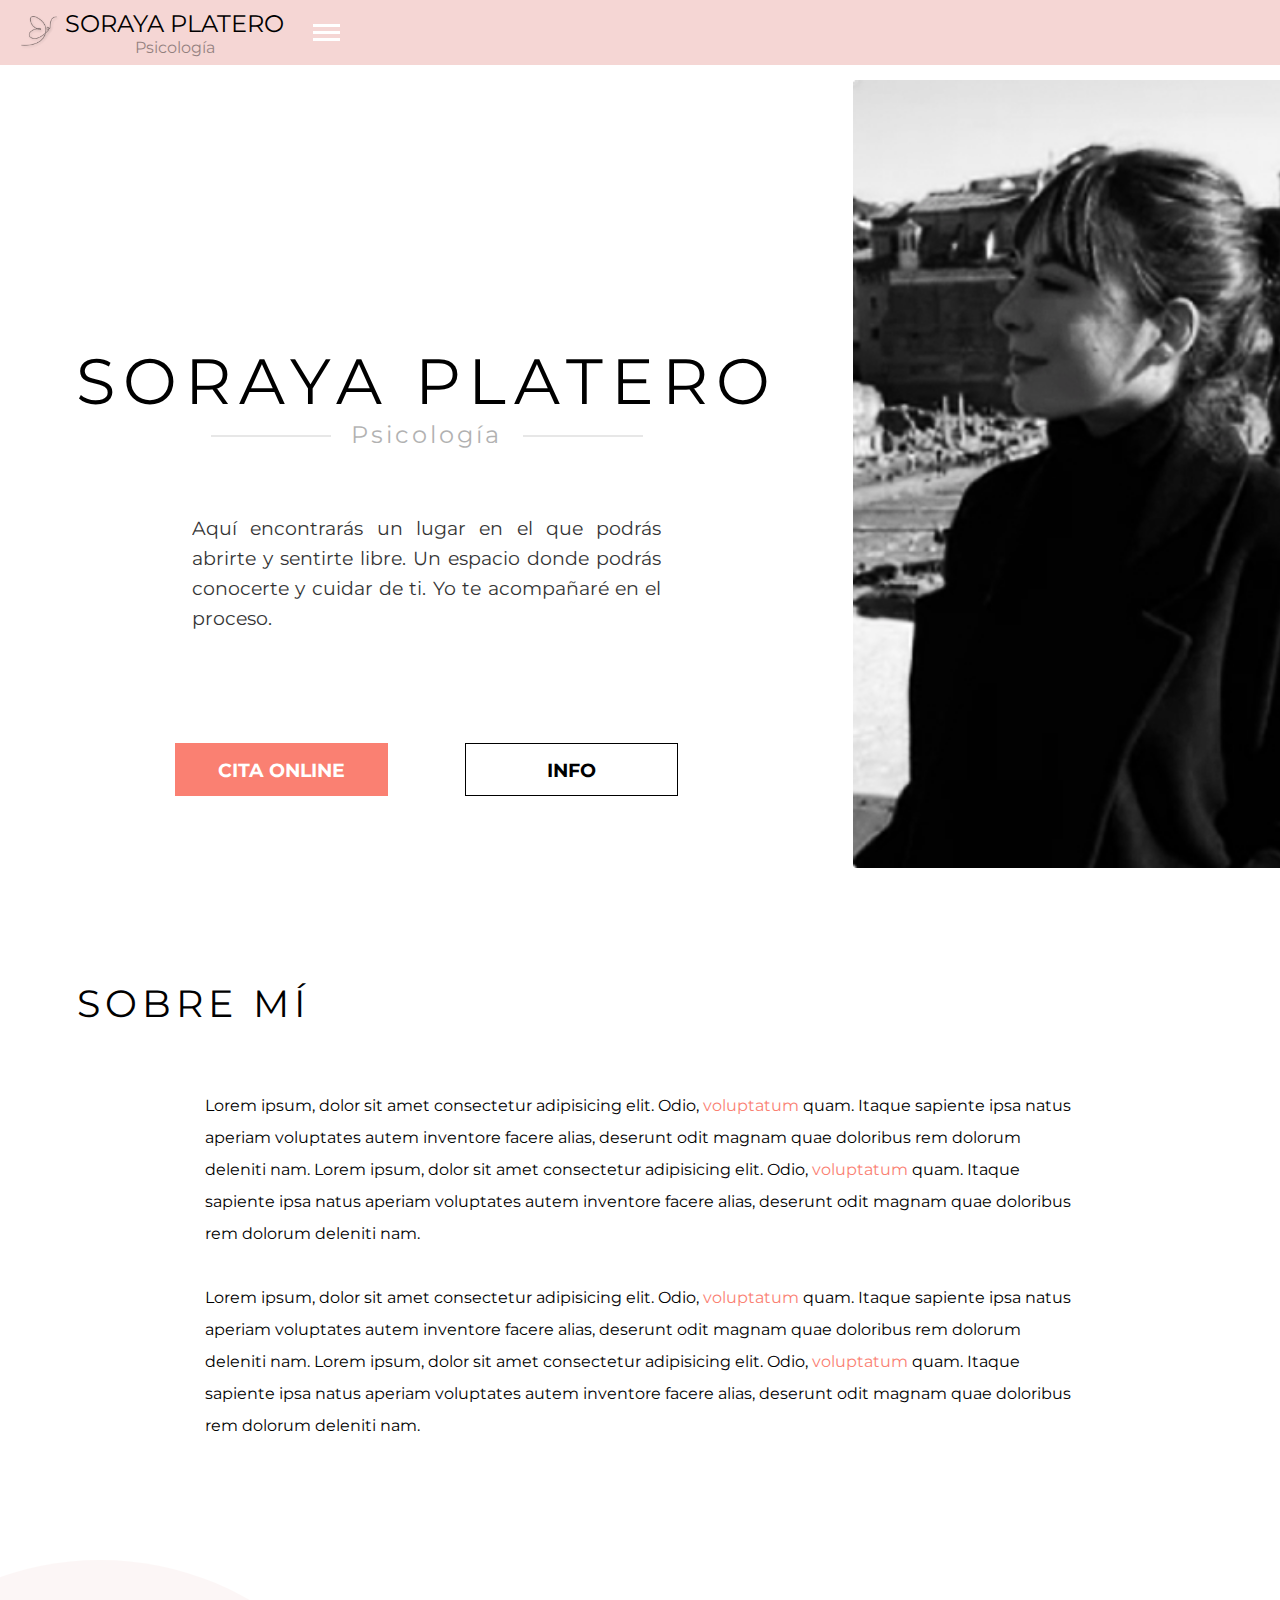
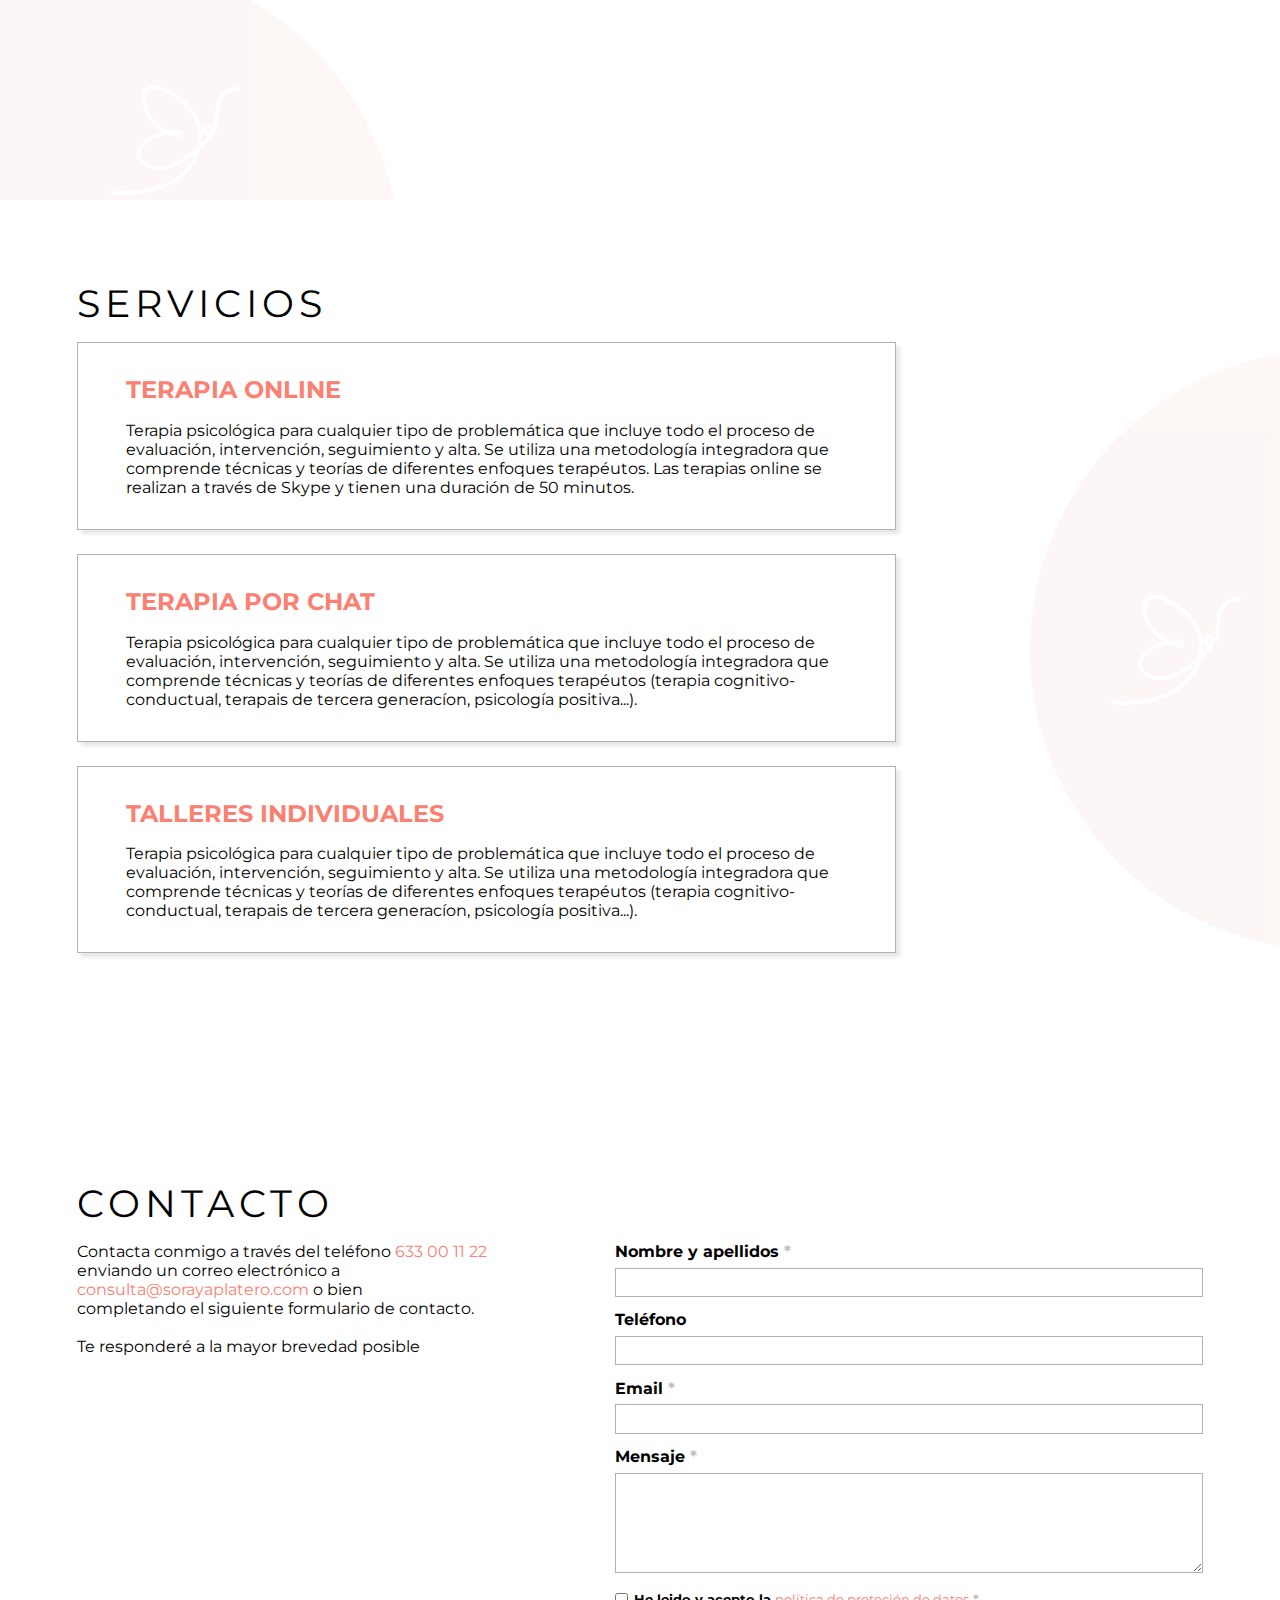
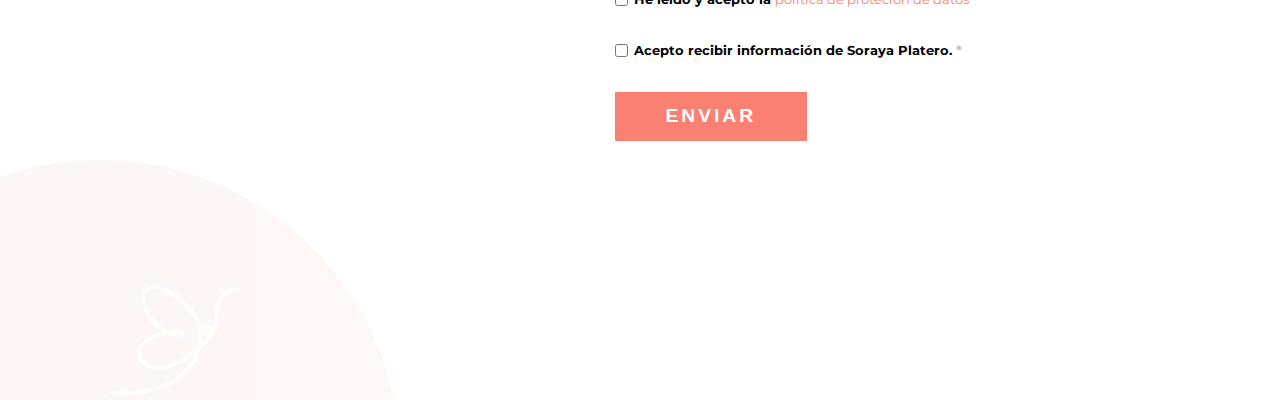
<file: index.html>
<!DOCTYPE html>
<html lang="en">
<head>
    <meta charset="UTF-8">
    <meta http-equiv="X-UA-Compatible" content="IE=edge">
    <meta name="viewport" content="width=device-width, initial-scale=1.0">
    <title>Soraya Platero</title>
    <link rel="stylesheet" href="./style.css">
    <link rel="preconnect" href="https://fonts.googleapis.com">
    <link rel="preconnect" href="https://fonts.gstatic.com" crossorigin>
    <link href="https://fonts.googleapis.com/css2?family=Montserrat:wght@400;700&display=swap" rel="stylesheet">
</head>
<body>
    <header>
        <nav class="navbar">
            <div class="logo">
                <img src="./img/logo_sombra.png">
                <div class="logo_titulo">
                    <h2>Soraya Platero</h2>
                    <p>Psicología</p>
                </div>
            </div>
            <ul class="nav-menu">
                <li class="nav-item"><a href="#home" class="nav-link">Home</a></li>
                <li><a href="#sobremi" class="nav-link">Sobre mi</a></li>
                <li><a href="#servicios" class="nav-link">Servicios</a></li>
                <li><a href="#contacto" class="nav-link">Contacto</a></li>
            </ul>
            <div class="burger">
                <span class="bar"></span>
                <span class="bar"></span>
                <span class="bar"></span>
            </div>
        </nav>
    </header>

    <!-- H O M E -->
    <section id="home" class="home-container">
        <div class="titulo">
            <h1>Soraya Platero</h1>
            <p>Psicología</p>
        </div>

        <p class="texto_presentacion">
        Aquí encontrarás un lugar en el que podrás abrirte y sentirte libre.
        Un espacio donde podrás conocerte y cuidar de ti.
        Yo te acompañaré en el proceso.
        </p>

        <div class="imagen-container">
            <img src="./img/Soraya_zoom_hd.png" alt="">
        </div>

        <div class="botones">
            <a href="#contacto">Cita Online</a>
            <a href="#servicios">Info</a>
        </div>
    </section>

    <!-- S O B R E  M I -->
    <section class="sobremi-container" id="sobremi">
        <h3 class="titulo-seccion">Sobre mí</h3>
        <p>
            Lorem ipsum, dolor sit amet consectetur adipisicing elit. Odio, <b>voluptatum</b> quam. Itaque sapiente ipsa natus aperiam voluptates autem inventore facere alias, deserunt odit magnam quae doloribus rem dolorum deleniti nam.
            Lorem ipsum, dolor sit amet consectetur adipisicing elit. Odio, <b>voluptatum</b> quam. Itaque sapiente ipsa natus aperiam voluptates autem inventore facere alias, deserunt odit magnam quae doloribus rem dolorum deleniti nam.
           <br> <br>
            Lorem ipsum, dolor sit amet consectetur adipisicing elit. Odio, <b>voluptatum</b> quam. Itaque sapiente ipsa natus aperiam voluptates autem inventore facere alias, deserunt odit magnam quae doloribus rem dolorum deleniti nam.
            Lorem ipsum, dolor sit amet consectetur adipisicing elit. Odio, <b>voluptatum</b> quam. Itaque sapiente ipsa natus aperiam voluptates autem inventore facere alias, deserunt odit magnam quae doloribus rem dolorum deleniti nam.
        </p>
        <div class="circulo-logo">
            <img src="./img/Logo_blanco.png" alt="">
        </div>
        <img class="fondo-sobremi" src="./img/Jackie.PNG" alt="">
    </section>

    <!-- S E R V I C I O -->
    <section class="servicio-container" id="servicios">
        <h3 class="titulo-seccion">Servicios</h3>
        <div class="servicio-card">
            <h4>Terapia Online</h4>
            <p>
                Terapia psicológica para cualquier tipo de problemática que incluye todo el proceso de evaluación, intervención, seguimiento y alta. Se utiliza una metodología integradora que comprende técnicas y teorías de diferentes enfoques terapéutos. Las terapias online se realizan a través de Skype y tienen una duración de 50 minutos.
            </p>
        </div>
        <div class="servicio-card">
            <h4>Terapia por chat</h4>
            <p>
                Terapia psicológica para cualquier tipo de problemática que incluye todo el proceso de evaluación, intervención, seguimiento y alta. Se utiliza una metodología integradora que comprende técnicas y teorías de diferentes enfoques terapéutos (terapia cognitivo-conductual, terapais de tercera generacíon, psicología positiva...). 
            </p>
        </div>
        <div class="servicio-card">
            <h4>Talleres individuales</h4>
            <p>
                Terapia psicológica para cualquier tipo de problemática que incluye todo el proceso de evaluación, intervención, seguimiento y alta. Se utiliza una metodología integradora que comprende técnicas y teorías de diferentes enfoques terapéutos (terapia cognitivo-conductual, terapais de tercera generacíon, psicología positiva...).
            </p>
        </div>
        <div class="circulo-logo">
            <img src="./img/Logo_blanco.png" alt="">
        </div>
        </div>
    </section>

    <!-- C O N T A C T O -->
    <section class="contacto-container" id="contacto">
        <h3 class="titulo-seccion">Contacto</h3>
        <div class="texto-formulario">
            <p class="texto-lectura">
                Contacta conmigo a través del teléfono <b>633 00 11 22</b><br>
                enviando un correo electrónico a<br>
            <b>consulta@sorayaplatero.com</b> o bien<br>
                completando el siguiente formulario de contacto.<br>
                <br>
                Te responderé a la mayor brevedad posible
            </p>

            <form action="">
                <label for="nombre">Nombre y apellidos<span class="asterisco"> *</span></label><br>
                <input type="text" id="nombre" name="nombre" class="campo" required><br>
                <label for="telefono">Teléfono</label><br>
                <input type="text" id="telefono" name="telefono" class="campo"><br>
                <label for="email">Email<span class="asterisco"> *</span></label><br>
                <input type="email" id="email" name="email" class="campo" required><br>
                <label for="mensaje">Mensaje<span class="asterisco"> *</span></label><br>
                <textarea id="mensaje" name="mensaje" class="campo" required></textarea><br>
               
                <div class="check-container">
                    <input type="checkbox" id="politica" required/>
                    <label for="politica" class="check-label">He leido y acepto la <b>política de proteción de datos</b><span class="asterisco"> *</span></label><br>
                </div>
                <div class="check-container">
                    <input type="checkbox" id="info" />
                    <label for="publicidad" class="check-label">Acepto recibir información de Soraya Platero.<span class="asterisco"> *</span></label><br>
                </div>
                <button type="submit">Enviar</button>
            </form>
        </div>
        <div class="circulo-logo">
            <img src="./img/Logo_blanco.png" alt="">
        </div>
    </section>

    <!-- F O O T E R -->
    <footer>
            <ul>
                <li><a href="#servicios">Servicios</a></li>
                <li><a href="#home">Home</a></li>
                <li><a href="#contacto">Contacto</a></li>
            </ul>
    </footer>

    <script src="./app.js"></script>
</body>
</html>
</file>
<file: style.css>
:root {
    --ROSA: #F5D6D4;
    --BLANCO: #FFF;
    --GRIS: rgb(241, 241, 241);
    --NEGRO: #000;
    --NEGRO-LIGHT: rgba(0,  0, 0, 0.6);
    --NEGRO-SUPERLIGHT: rgba(0,  0, 0, 0.3);
    --ATENCION: salmon;

    --fuente-gigante: clamp(1.8rem, 5vw, 4.5rem);
    --fuente-titulo: clamp(2rem, 4vw, 3.5rem);
    --fuente-subtitulo: clamp(1.5rem, 3vw, 2.5rem);
    --fuente-subsubtitulo: clamp(1rem, 2vw, 1.5rem);
    --fuente-medio: clamp(0.9rem, 1.75vw, 1.2rem);
    --fuente-texto: clamp(.75rem, 1.5vw, 1rem);
    --fuente-enano: clamp(.7rem, 1.3vw, .8rem);

}

* {
    margin: 0;
    padding: 0;
    box-sizing: border-box;
}

a {
    text-decoration: none;
}

ul {
    list-style: none;
}

body {
    font-family: 'Montserrat', sans-serif;
    background-color: var(--BLANCO);
}

/* --- H E A D E R --- */
header {
    width: 100%;
    height: 65px;
    background-color: var(--ROSA);
    padding: 0 1em;
    position: fixed;
    top: 0;
    left: 0;
    z-index: 999;
}

.navbar {
    height: 100%;
    display: flex;
    justify-content: space-between;
    align-items: center;
}

.logo {
    height: 100%;
    display: flex;
    justify-content: flex-start;
    align-items: center;
}

.logo > img {
    height: 80%;
}

.logo_titulo > h2 {
    text-transform: uppercase;
    font-size: var(--fuente-subsubtitulo);
    font-weight: 400;
}

.logo_titulo > p {
    text-align: center;
    font-size: var(--fuente-texto); 
    opacity: 0.4;
}

.nav-menu {
    position: fixed;
    left: 0;
    top: -100%;
    background-color: var(--ROSA);
    width: 100%;
}

.nav-menu.activo {
    top: 65px;
}

.nav-link {
    color: var(--BLANCO);
    font-weight: bold;
    text-transform: uppercase;
    font-size: var(--fuente-medio);
    display: flex;
    justify-content: flex-end;
    align-items: center;
    padding: 1em;
    transition:  0.4s ease-in-out;
}

.nav-link:hover {
    color: var(--NEGRO);
    background-color: var(--GRIS);
}

.burger {
    cursor: pointer;
}

.bar {
    display: block;
    background-color: var(--BLANCO);
    height: 3px;
    width: 1.7em;
    margin: 4px auto;
    transition: all 0.3s ease-in-out;
}

.burger.activo .bar:nth-child(2) {
    opacity: 0;
}


.burger.activo .bar:nth-child(1) {
    transform: translateY(6px) rotate(45deg);
}


.burger.activo .bar:nth-child(3) {
    transform: translateY(-8px) rotate(-45deg);
}


@media screen and (min-width: 800px) {
    header {
        display: grid;
        grid-template-columns: minmax(270px, 3fr) 3fr minmax(600px, 3fr);
        padding-right: 1em;
    }

/*     header > * {
        border: 1px solid red;
    } */


    .logo {
        height: 65px;
    }

    .logo > img {
        height: 70%;
    }

    header nav ul {
        display: flex;
        justify-content: center;
        height: 100%;
    }

    .nav-link {
        opacity: 1;
        height: 100%;
        text-align: center;
        /* font-size: 1.2em; */ 
        position: relative;
        text-shadow: 0 2px 4px rgba(0,  0, 0, 0.25);
    }
    
    header nav a:hover {
        color: var(--NEGRO);
        background-color: transparent;
        text-shadow: none;
    }

    header nav a::before {
        content: '';
        display: block;
        height: 4px;
        background-color: var(--NEGRO);
        
        position: absolute;
        bottom: 0.5em;
        left: 0;
        right: 0;
        transform-origin: left;
        transform: scale(0, 1);
        transition: transform ease-in-out 250ms;
    }

    
    header nav a:hover::before {
        transform: scale(1, 1);
    }
}


/* --- H O M E --- */
.home-container {
    height: 100vh;
    width: 100%;
    padding-top: 5em;
    padding-bottom: 5em;
    text-align: center;
    overflow: hidden;
    position: relative;
    
    display: grid;
    grid-template-columns: 1fr;
    grid-template-rows: 1fr 3fr 1fr 1fr;
    grid-template-areas: 
        "titulo"
        "foto"
        "texto"
        "botones";
}

.titulo {
    grid-area: titulo;
    width: 100%;
    display: flex;
    flex-direction: column;
    justify-content: center;
    align-items: center;
}

.titulo h1 {
    /* font-size: clamp(2.2em, 5.5vw, 3.3em); */
    font-size: var(--fuente-gigante);
    font-weight: 400;
    text-transform: uppercase;
}

.titulo p {
    font-size: var(--fuente-subsubtitulo);
    /* font-size: clamp(1.2em, 3vw, 1.8em); */
    letter-spacing: 3px;
    opacity: 40%;
    width: 100%;
    position: relative;
}

.titulo p::before, .titulo p::after {
    content: '';
    display: block;
    background-color: var(--NEGRO);
    opacity: 30%;
    height: 2px;
    width: 5em;
    position: absolute;
    top: 50%;
}

.titulo p::before {
    left: calc(50% + 4em);
}

.titulo p::after {
    right: calc(50% + 4em);

}

.texto_presentacion {
    grid-area: texto;
    display: flex;
    align-items: center;
    justify-content: center;
    padding: 1.5em 3em;
    /* font-size: clamp(1em, 2.2vw, 1.2em); */
    font-size: var(--fuente-medio);
    opacity: 0.8;
    text-align: justify;
}

.imagen-container  { 
    grid-area: foto;
    overflow: hidden;
}

.imagen-container > img  {
    height: 50vh;
}

.home-container .botones {
    grid-area: botones;
    display: flex;
    justify-content: space-between;
    align-items: center;
    padding: 0 .6em;
}

.home-container .botones a {
    display: block;
    text-transform: uppercase;
    width: 45%;
    /* font-size: 1.2em; */
    font-size: var(--fuente-medio);
    font-weight: bold;
    padding: 0.7em 0;
    transition: 0.4s ease;
}

.home-container .botones a:hover {
    transform: scale(0.95);
    box-shadow: 0px 12px 30px rgba(0, 0, 0, 0.1);
}

.home-container .botones a:nth-of-type(1) {
    background-color: var(--ATENCION);
    color: var(--BLANCO);
    border: 1px solid var(--ATENCION);
}

.home-container .botones a:nth-of-type(2) {
    background-color: var(--BLANCO);
    color: var(--NEGRO);
    border: 1px solid var(--NEGRO);
}


@media screen and (min-width: 800px) {
.home-container {
    padding-bottom: 2em;
    grid-template-columns: 2fr 1fr;
    grid-template-rows: 2fr 1fr 1fr;
    grid-template-areas: 
        "titulo foto"
        "texto foto"
        "botones foto" 
        ;
}

.titulo {
    justify-content: flex-end;
    margin-bottom: 25px;
}

.titulo h1 {
    /* font-size: 5.5vw; */
    letter-spacing:8px; 
}

.titulo p {
    /* font-size: 2.5vw; */ 
    opacity: 30%;
}

.texto_presentacion {
    padding: 0 15vw;
    line-height: 30px;
    /* font-size: 1.6vw; */
}

.imagen-container > img {
    height: 100%;
}

.home-container .botones {
    justify-content: center;
    padding: 0;
}

.home-container .botones a {
    width: 25%;
    /* font-size: clamp(0.8em, 2vw, 1.2em); */
    margin: 0 3vw;
}

}


/* G E N E R A L */

.titulo-seccion {
    text-transform: uppercase;
    font-weight: 400;
    letter-spacing: 5px;
    /* font-size: 1.8em; */
    font-size: var(--fuente-subtitulo);
    margin-bottom: 15px;
}

.texto-lectura {
    /* font-size: 0.8em; */
    font-size: var(--fuente-texto);
}

b {
    color: var(--ATENCION);
    font-weight: 400;
}

.circulo-logo {
    display: none;
}

.circulo-logo > img {
    height: 110px;
}


/* --- S O B R E   M I --- */
.sobremi-container {
    min-height: 100vh;
    width: 100%;
    padding: 5em 1.5em;
    overflow: hidden;
    position: relative;
}

.sobremi-container > p {
    font-size: var(--fuente-texto);
}

.fondo-sobremi {
    position: absolute;
    bottom: 5em;
    left: 0;
    width: 150vw;
    object-position: -100px;
    z-index: -1;
    opacity: 30%;
}


@media screen and (min-width: 800px) {
    .sobremi-container {
        height: 100vh;
        padding: 5em 6vw;
    }
    
    .sobremi-container > p {
        padding: 3em  10vw;
        line-height: 2em;
    }

    .sobremi-container > .circulo-logo { 
        display: flex;
        justify-content: flex-end;
        align-items: center;
        background-color: #F5D6D4;
        width: 600px;
        height: 600px;
        border-radius: 50%;
        padding-right: 10em;
        padding-bottom: 15em;
        opacity: 20%;

        position: absolute;
        bottom: -40%;
        left: -200px;
        z-index: -1;
    }

    .fondo-sobremi {
        display: none;
    }

}

/* --- S E R V I C I O S --- */
.servicio-container {
    min-height: 100vh;
    width: 100%;
    padding: 5em 1.5em;
    overflow: hidden;
    position: relative;
}

.servicio-card {
    border: 1px solid var(--NEGRO-SUPERLIGHT);
    padding: 1em;
    box-shadow: 4px 4px 4px 0 rgba(0,  0, 0, 0.1);
    margin-bottom: 1em;
    background-color: var(--BLANCO);
}

.servicio-card > h4 {
    color: var(--ATENCION);
    text-transform: uppercase;
    letter-spacing: 3px;
    font-size: var(--fuente-subsubtitulo);
    margin-bottom: .7em;
    text-align: center;
}

.servicio-card > p {
    font-size: var(--fuente-texto);
}

@media screen and (min-width: 800px) {
    .servicio-container {
        padding: 5em 30vw 5em 6vw;
    }

    .servicio-card {
        padding: 2em 3em;
        margin-bottom: 1.5em;
    }

    .servicio-card > h4 {
        letter-spacing: 0px;
        text-align: left;
    }

    .servicio-container > .circulo-logo {
        display: flex;
        justify-content: flex-start;
        align-items: center;
        background-color: #F5D6D4;
        width: 600px;
        height: 600px;
        border-radius: 50%;
        opacity: 20%;
        padding-left: 5em;
        position: absolute;
        top: 50%;
        right: -350px;
        z-index: -1;
        transform: translateY(-50%);
    }
}

/* --- C O N T A C T O --- */
.contacto-container {
    min-height: 100vh;
    width: 100%;
    padding: 5em 1.5em;
    overflow: hidden;
    position: relative;
}


.texto-formulario {
    display: flex;
    flex-direction: column;
}

form {
    margin-top: 25px;
}

form > label {
    font-weight: bold;
}

.asterisco {
    opacity: 0.25;
}

form > .campo {
    width: 100%;
    height: 2.2em;
    margin: .5em 0 1em 0;
    border-radius: 0;
    border: 1px solid var(--NEGRO-SUPERLIGHT);
    padding: 1em;
}

form > #mensaje {
    height: 100px;
    max-height: 110px;
}

.check-container {
    display: flex;
    align-items: center;
    margin-bottom: 2em;
}

.check-label {
    font-size: var(--fuente-enano);
    font-weight: bold;
    margin-left: .5em;
}

form > button {
    background-color: var(--ATENCION);
    color: white;
    border: none;
    font-weight: bold;
    text-transform: uppercase;
    width: 100%;
    padding: 1em;
    letter-spacing: 5px;
    font-size: var(--fuente-medio);
    transition: 0.4s ease;
}

form > button:hover {
    transform: scale(0.95);
    box-shadow: 0px 12px 30px rgba(0, 0, 0, 0.1);
}



@media screen and (min-width: 800px) {
    .contacto-container {
        height: 100vh;
        padding: 5em 6vw;
    }

    .texto-formulario {
        flex-direction: row;
        justify-content: space-between;
    }

    form {
        flex: 2;
        margin-top: 0;
        padding-left: 10vw;
    }

    form > button {
        width: 10em;
        padding: 0.7em;
        letter-spacing: 3px;
    }

    .contacto-container > .circulo-logo { 
        display: flex;
        justify-content: flex-end;
        align-items: center;
        background-color: #F5D6D4;
        width: 600px;
        height: 600px;
        border-radius: 50%;
        padding-right: 10em;
        padding-bottom: 15em;
        opacity: 20%;

        position: absolute;
        bottom: -40%;
        left: -200px;
        z-index: -1;
    }

}

/* --- F O O T E R --- */
footer {
    width: 100%;
    background-color: var(--BLANCO);
    position: fixed;
    bottom: 0;
    left: 0;
    z-index: 999;
    border-top: 1px solid rgba(0,  0, 0, 0.3);
    opacity: 0.95;
}
footer ul {
    display: flex;
    justify-content: center;
    align-items: center;
}

footer li {
    flex: 1;
}

footer a {
    color: var(--NEGRO-LIGHT);
    background-color: var(--BLANCO);
    font-weight: bold;
    text-align: center;
    text-transform: uppercase;
    display: block;
    padding: 1em;
}

footer a:hover {
    background-color: var(--GRIS);
}

@media screen and (min-width: 800px) { 
    footer {
        display: none;
    }
}
</file>
